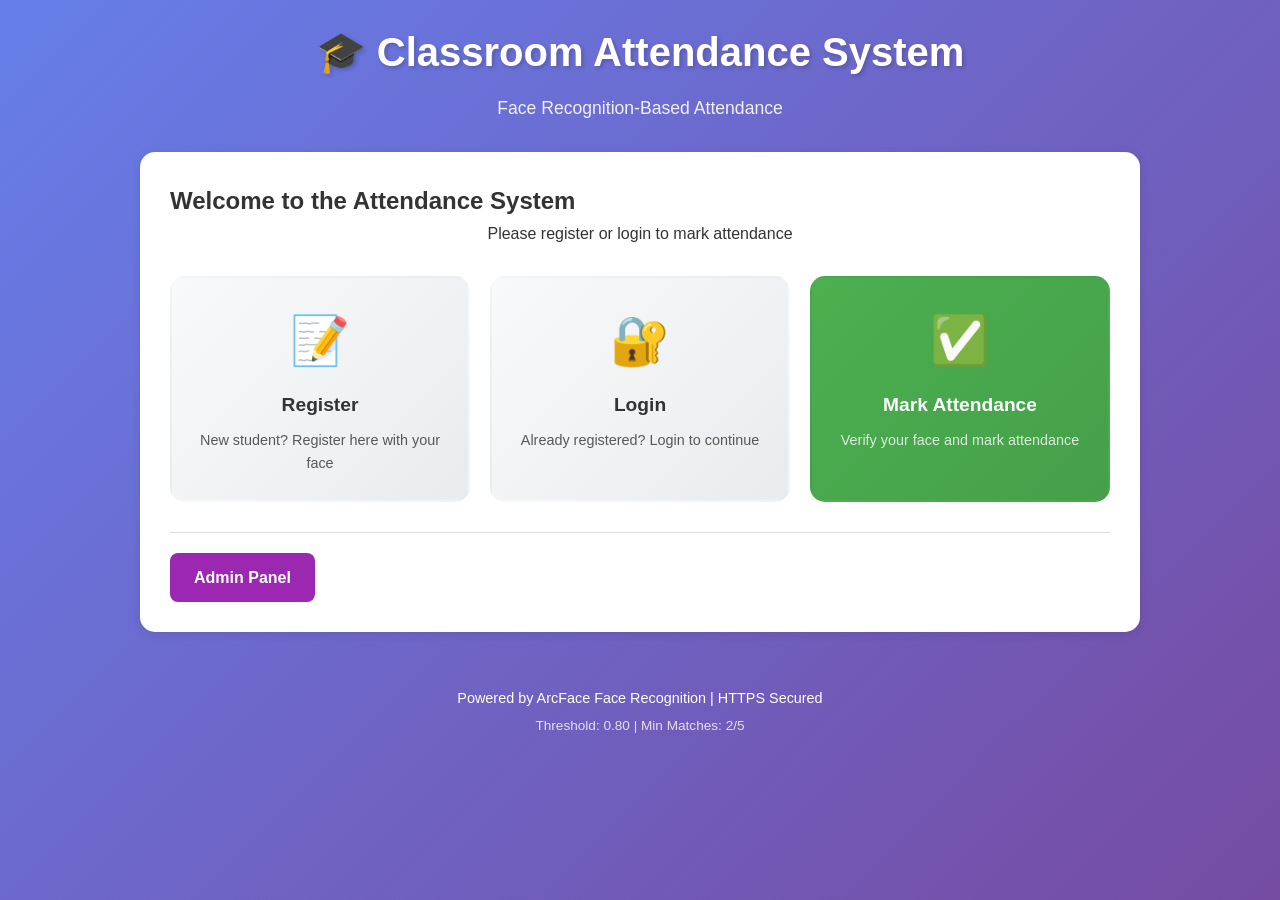
<file: frontend/index.html>
<!DOCTYPE html>
<html lang="en">
<head>
    <meta charset="UTF-8">
    <meta name="viewport" content="width=device-width, initial-scale=1.0">
    <title>Attendance System - Student Portal</title>
    <link rel="stylesheet" href="styles.css">
</head>
<body>
    <div class="container">
        <header>
            <h1>🎓 Classroom Attendance System</h1>
            <p class="subtitle">Face Recognition-Based Attendance</p>
        </header>

        <div id="message" class="message"></div>

        <div class="card">
            <div id="welcome-section">
                <h2>Welcome to the Attendance System</h2>
                <p id="student-info" class="welcome-text"></p>
                
                <div class="home-actions">
                    <a href="register.html" class="action-card">
                        <div class="action-icon">📝</div>
                        <h3>Register</h3>
                        <p>New student? Register here with your face</p>
                    </a>
                    
                    <a href="login.html" class="action-card">
                        <div class="action-icon">🔐</div>
                        <h3>Login</h3>
                        <p>Already registered? Login to continue</p>
                    </a>
                    
                    <a href="attendance.html" class="action-card action-primary">
                        <div class="action-icon">✅</div>
                        <h3>Mark Attendance</h3>
                        <p>Verify your face and mark attendance</p>
                    </a>
                </div>

                <div class="button-group admin-link">
                    <a href="admin.html" class="btn btn-admin">Admin Panel</a>
                </div>
            </div>
        </div>

        <footer>
            <p>Powered by ArcFace Face Recognition | HTTPS Secured</p>
            <p class="config-info">
                Threshold: <span id="threshold-display">0.80</span> | 
                Min Matches: <span id="matches-display">2/5</span>
            </p>
        </footer>
    </div>

    <script src="config.js"></script>
    <script src="utils.js"></script>
    <script>
        // Simple init for home page
        document.addEventListener('DOMContentLoaded', function() {
            // Check if functions are loaded
            if (typeof getStudentData === 'function') {
                const studentData = getStudentData();
                const studentInfo = document.getElementById('student-info');
                
                if (studentData && studentData.usn) {
                    studentInfo.innerHTML = `
                        <span class="logged-in-badge">✓ Logged in as: ${studentData.name || studentData.usn}</span>
                    `;
                } else {
                    studentInfo.textContent = 'Please register or login to mark attendance';
                }
            } else {
                console.error('Utils not loaded properly');
                document.getElementById('student-info').textContent = 'Please register or login to mark attendance';
            }
        });
    </script>
</body>
</html>
</file>
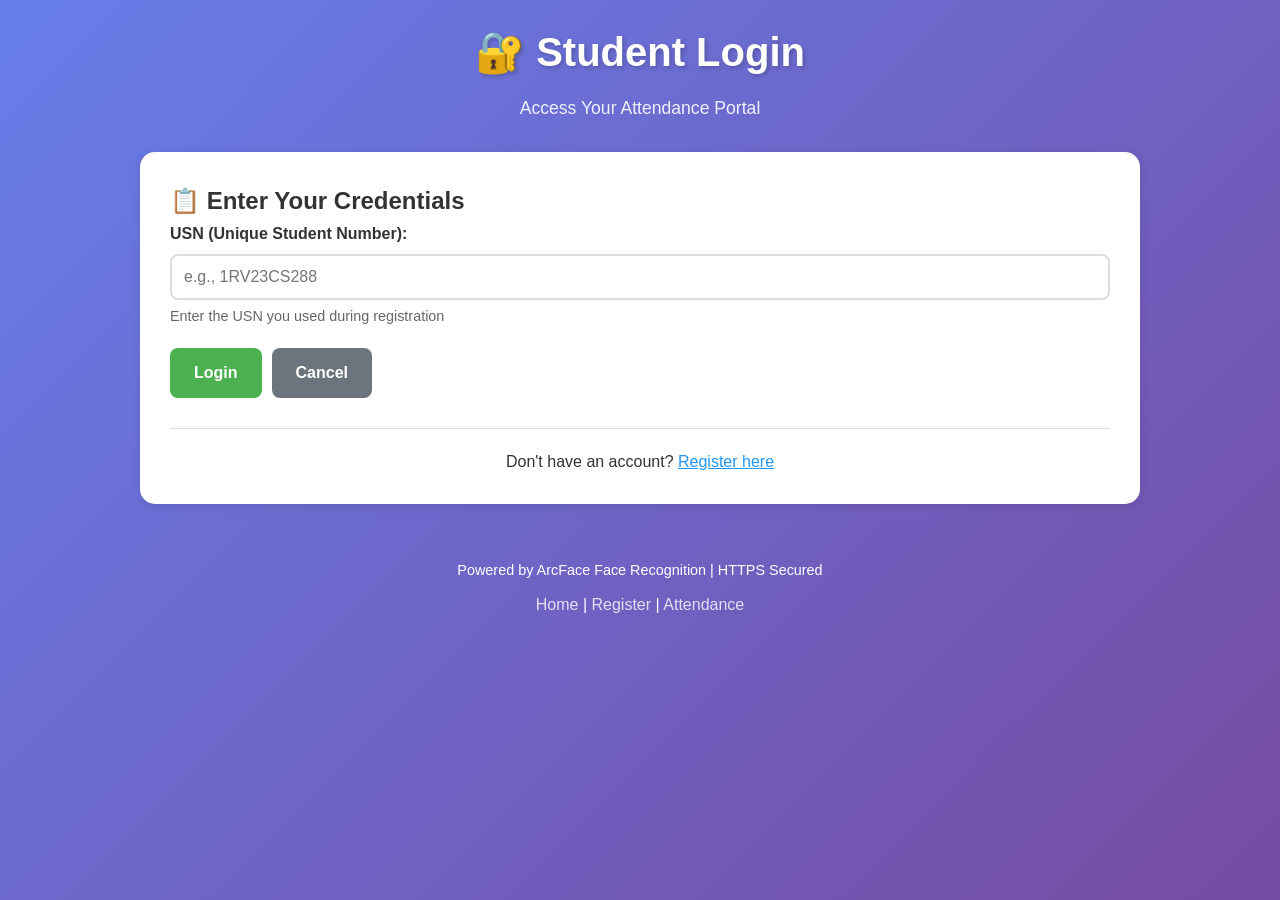
<file: frontend/login.html>
<!DOCTYPE html>
<html lang="en">
<head>
    <meta charset="UTF-8">
    <meta name="viewport" content="width=device-width, initial-scale=1.0">
    <title>Login - Attendance System</title>
    <link rel="stylesheet" href="styles.css">
</head>
<body>
    <div class="container">
        <header>
            <h1>🔐 Student Login</h1>
            <p class="subtitle">Access Your Attendance Portal</p>
        </header>

        <div id="message" class="message"></div>

        <div class="card">
            <div id="login-section">
                <h2>📋 Enter Your Credentials</h2>
                <form id="login-form">
                    <div class="form-group">
                        <label for="login-usn">USN (Unique Student Number):</label>
                        <input 
                            type="text" 
                            id="login-usn" 
                            placeholder="e.g., 1RV23CS288"
                            required
                            maxlength="20"
                            autocomplete="username"
                        >
                        <small>Enter the USN you used during registration</small>
                    </div>

                    <div class="button-group">
                        <button type="submit" id="login-btn" class="btn btn-primary">Login</button>
                        <a href="index.html" class="btn btn-secondary">Cancel</a>
                    </div>
                </form>

                <div class="login-footer">
                    <p>Don't have an account? <a href="register.html">Register here</a></p>
                </div>
            </div>

            <!-- Logged In Section -->
            <div id="logged-in-section" class="hidden">
                <div class="profile-card">
                    <div class="profile-icon">👤</div>
                    <h2>Welcome Back!</h2>
                    <div id="student-details"></div>
                    <div class="button-group">
                        <a href="attendance.html" class="btn btn-success">Mark Attendance</a>
                        <button id="logout-btn" class="btn btn-secondary">Logout</button>
                    </div>
                </div>
            </div>
        </div>

        <footer>
            <p>Powered by ArcFace Face Recognition | HTTPS Secured</p>
            <div class="nav-links">
                <a href="index.html">Home</a> |
                <a href="register.html">Register</a> |
                <a href="attendance.html">Attendance</a>
            </div>
        </footer>
    </div>

    <script src="config.js"></script>
    <script src="utils.js"></script>
    <script src="login.js"></script>
</body>
</html>
</file>
<file: frontend/styles.css>
/**
 * Styles for the Attendance System
 * Modern, clean design with focus on usability
 */

:root {
    --primary-color: #4CAF50;
    --secondary-color: #2196F3;
    --success-color: #4CAF50;
    --error-color: #f44336;
    --warning-color: #ff9800;
    --text-color: #333;
    --bg-color: #f5f5f5;
    --card-bg: #ffffff;
    --border-color: #ddd;
    --shadow: 0 2px 10px rgba(0, 0, 0, 0.1);
}

* {
    margin: 0;
    padding: 0;
    box-sizing: border-box;
}

body {
    font-family: 'Segoe UI', Tahoma, Geneva, Verdana, sans-serif;
    background: linear-gradient(135deg, #667eea 0%, #764ba2 100%);
    color: var(--text-color);
    line-height: 1.6;
    min-height: 100vh;
    padding: 20px;
}

.container {
    max-width: 1000px;
    margin: 0 auto;
}

/* Header */
header {
    text-align: center;
    color: white;
    margin-bottom: 30px;
}

header h1 {
    font-size: 2.5rem;
    margin-bottom: 10px;
    text-shadow: 2px 2px 4px rgba(0, 0, 0, 0.2);
}

.subtitle {
    font-size: 1.1rem;
    opacity: 0.9;
}

/* Card */
.card {
    background: var(--card-bg);
    border-radius: 15px;
    padding: 30px;
    box-shadow: var(--shadow);
    margin-bottom: 20px;
}

/* Messages */
.message {
    padding: 20px 25px;
    border-radius: 12px;
    margin-bottom: 20px;
    display: none;
    font-weight: 500;
    text-align: left;
    position: relative;
    box-shadow: 0 4px 12px rgba(0, 0, 0, 0.15);
    transition: opacity 0.3s ease, transform 0.3s ease;
    transform: translateY(0);
    opacity: 1;
}

.message.hidden {
    display: none !important;
}

.message-close {
    position: absolute;
    top: 10px;
    right: 15px;
    background: none;
    border: none;
    font-size: 28px;
    cursor: pointer;
    color: inherit;
    opacity: 0.6;
    line-height: 1;
    padding: 0;
    width: 30px;
    height: 30px;
    transition: opacity 0.2s;
}

.message-close:hover {
    opacity: 1;
}

.message-title {
    font-size: 1.4em;
    font-weight: bold;
    margin-bottom: 12px;
    padding-right: 30px;
}

.message-body {
    font-size: 1em;
    line-height: 1.8;
    padding-right: 10px;
}

.message.success,
.message.message-success {
    background: linear-gradient(135deg, #d4edda 0%, #c3e6cb 100%);
    color: #155724;
    border: 3px solid #28a745;
    animation: slideInSuccess 0.4s ease;
}

.message.error,
.message.message-error {
    background: linear-gradient(135deg, #f8d7da 0%, #f5c6cb 100%);
    color: #721c24;
    border: 3px solid #dc3545;
    animation: slideInError 0.4s ease;
}

.message.message-info {
    background: linear-gradient(135deg, #d1ecf1 0%, #bee5eb 100%);
    color: #0c5460;
    border: 3px solid #17a2b8;
    animation: slideInInfo 0.4s ease;
}

.message.message-warning {
    background: linear-gradient(135deg, #fff3cd 0%, #ffeaa7 100%);
    color: #856404;
    border: 3px solid #ffc107;
    animation: slideInInfo 0.4s ease;
}

.feedback-success-icon,
.feedback-error-icon,
.feedback-info-icon {
    font-size: 3em;
    text-align: center;
    margin-bottom: 15px;
    animation: scaleIn 0.5s ease;
}

.feedback-success-icon {
    color: #28a745;
}

.feedback-error-icon {
    color: #dc3545;
}

.feedback-info-icon {
    color: #17a2b8;
}

.feedback-note {
    margin-top: 15px;
    padding: 12px;
    background: rgba(0, 0, 0, 0.05);
    border-radius: 6px;
    font-style: italic;
    border-left: 4px solid currentColor;
}

.verification-details {
    background: rgba(0, 0, 0, 0.05);
    padding: 15px;
    border-radius: 8px;
    margin: 15px 0;
}

.detail-row {
    display: flex;
    justify-content: space-between;
    align-items: center;
    padding: 8px 0;
    border-bottom: 1px solid rgba(0, 0, 0, 0.1);
}

.detail-row:last-child {
    border-bottom: none;
}

.detail-label {
    font-weight: 600;
    flex: 1;
}

.detail-value {
    font-size: 1.2em;
    font-weight: bold;
    margin: 0 10px;
}

.detail-value.pass {
    color: #28a745;
}

.detail-value.fail {
    color: #dc3545;
}

.detail-required {
    color: #666;
    font-size: 0.9em;
}

@keyframes slideInSuccess {
    from {
        opacity: 0;
        transform: translateY(-20px);
    }
    to {
        opacity: 1;
        transform: translateY(0);
    }
}

@keyframes slideInError {
    from {
        opacity: 0;
        transform: translateX(-20px);
    }
    to {
        opacity: 1;
        transform: translateX(0);
    }
}

@keyframes slideInInfo {
    from {
        opacity: 0;
        transform: scale(0.95);
    }
    to {
        opacity: 1;
        transform: scale(1);
    }
}

@keyframes scaleIn {
    from {
        transform: scale(0);
    }
    to {
        transform: scale(1);
    }
}

/* Buttons */
.btn {
    padding: 12px 24px;
    border: none;
    border-radius: 8px;
    font-size: 1rem;
    font-weight: 600;
    cursor: pointer;
    transition: all 0.3s ease;
    text-decoration: none;
    display: inline-block;
    text-align: center;
}

.btn:hover {
    transform: translateY(-2px);
    box-shadow: 0 4px 12px rgba(0, 0, 0, 0.15);
}

.btn:disabled {
    opacity: 0.5;
    cursor: not-allowed;
    transform: none;
}

.btn-primary {
    background: var(--primary-color);
    color: white;
}

.btn-primary:hover {
    background: #45a049;
}

.btn-secondary {
    background: #6c757d;
    color: white;
}

.btn-secondary:hover {
    background: #5a6268;
}

.btn-success {
    background: var(--success-color);
    color: white;
}

.btn-success:hover {
    background: #45a049;
}

.btn-admin {
    background: #9c27b0;
    color: white;
}

.btn-admin:hover {
    background: #7b1fa2;
}

.button-group {
    display: flex;
    gap: 10px;
    margin-top: 20px;
    flex-wrap: wrap;
}

/* Form Elements */
.form-group {
    margin-bottom: 20px;
}

.form-group label {
    display: block;
    margin-bottom: 8px;
    font-weight: 600;
    color: var(--text-color);
}

.form-group input[type="text"],
.form-group input[type="password"],
.form-group input[type="date"] {
    width: 100%;
    padding: 12px;
    border: 2px solid var(--border-color);
    border-radius: 8px;
    font-size: 1rem;
    transition: border-color 0.3s;
}

.form-group input:focus {
    outline: none;
    border-color: var(--primary-color);
}

.form-group small {
    display: block;
    margin-top: 5px;
    color: #666;
    font-size: 0.9rem;
}

/* Video and Camera */
.video-container {
    position: relative;
    background: #000;
    border-radius: 12px;
    overflow: hidden;
    margin: 20px 0;
    max-width: 640px;
    margin-left: auto;
    margin-right: auto;
}

.video-container video {
    width: 100%;
    display: block;
}

.video-container canvas {
    position: absolute;
    top: 0;
    left: 0;
    width: 100%;
    height: 100%;
}

/* Progress Bar */
.progress-container {
    margin: 20px 0;
}

.progress-bar {
    width: 0%;
    height: 30px;
    background: linear-gradient(90deg, var(--primary-color), var(--secondary-color));
    border-radius: 15px;
    transition: width 0.3s ease;
    box-shadow: 0 2px 5px rgba(0, 0, 0, 0.1);
}

#progress-text {
    text-align: center;
    margin-top: 10px;
    font-weight: 600;
    color: var(--text-color);
}

/* Status Text */
.status-text {
    text-align: center;
    padding: 12px;
    background: rgba(33, 150, 243, 0.1);
    border-radius: 8px;
    font-weight: 500;
    color: var(--secondary-color);
    margin: 15px 0;
    border-left: 4px solid var(--secondary-color);
}

#capture-status {
    text-align: center;
    padding: 12px;
    background: rgba(76, 175, 80, 0.1);
    border-radius: 8px;
    font-weight: 500;
    color: var(--primary-color);
    margin: 15px 0;
    border-left: 4px solid var(--primary-color);
}

/* Hidden class */
.hidden {
    display: none !important;
}

/* Footer */
footer {
    text-align: center;
    color: white;
    margin-top: 30px;
    padding: 20px;
}

footer p {
    margin: 5px 0;
    font-size: 0.9rem;
}

.config-info {
    opacity: 0.8;
    font-size: 0.85rem;
}

/* Admin Panel Specific Styles */
.admin-header {
    display: flex;
    justify-content: space-between;
    align-items: center;
    margin-bottom: 20px;
    padding-bottom: 15px;
    border-bottom: 2px solid var(--border-color);
}

.stats-grid {
    display: grid;
    grid-template-columns: repeat(auto-fit, minmax(200px, 1fr));
    gap: 20px;
    margin-bottom: 30px;
}

.stat-card {
    background: linear-gradient(135deg, #667eea 0%, #764ba2 100%);
    color: white;
    padding: 25px;
    border-radius: 12px;
    text-align: center;
    box-shadow: 0 4px 6px rgba(0, 0, 0, 0.1);
}

.stat-card h3 {
    font-size: 2.5rem;
    margin-bottom: 10px;
}

.stat-card p {
    font-size: 1rem;
    opacity: 0.9;
}

.filters {
    background: #f8f9fa;
    padding: 20px;
    border-radius: 12px;
    margin-bottom: 30px;
}

.filters h3 {
    margin-bottom: 15px;
}

.filter-group {
    display: grid;
    grid-template-columns: repeat(auto-fit, minmax(200px, 1fr));
    gap: 15px;
    align-items: end;
}

/* Table */
.table-container {
    margin: 30px 0;
    overflow-x: auto;
}

.table-header {
    display: flex;
    justify-content: space-between;
    align-items: center;
    margin-bottom: 15px;
}

table {
    width: 100%;
    border-collapse: collapse;
    background: white;
    border-radius: 8px;
    overflow: hidden;
    box-shadow: 0 2px 4px rgba(0, 0, 0, 0.1);
}

thead {
    background: linear-gradient(135deg, #667eea 0%, #764ba2 100%);
    color: white;
}

th {
    padding: 15px;
    text-align: left;
    font-weight: 600;
}

td {
    padding: 12px 15px;
    border-bottom: 1px solid var(--border-color);
}

tbody tr:hover {
    background: #f8f9fa;
}

.text-center {
    text-align: center;
}

.status-badge {
    display: inline-block;
    padding: 5px 12px;
    border-radius: 20px;
    font-size: 0.9rem;
    font-weight: 600;
}

.status-badge.present {
    background: #d4edda;
    color: #155724;
}

.status-badge.absent {
    background: #f8d7da;
    color: #721c24;
}

/* Export Section */
.export-section {
    background: #f8f9fa;
    padding: 20px;
    border-radius: 12px;
    margin-top: 30px;
}

.export-section h3 {
    margin-bottom: 15px;
}

/* Configuration Display */
.config-display {
    background: #f8f9fa;
    padding: 20px;
    border-radius: 8px;
}

.config-display p {
    margin: 10px 0;
    font-size: 1rem;
}

.config-display strong {
    color: var(--primary-color);
}

/* Home Page Action Cards */
.home-actions {
    display: grid;
    grid-template-columns: repeat(auto-fit, minmax(200px, 1fr));
    gap: 20px;
    margin: 30px 0;
}

.action-card {
    display: flex;
    flex-direction: column;
    align-items: center;
    padding: 25px 20px;
    background: linear-gradient(135deg, #f8f9fa 0%, #e9ecef 100%);
    border-radius: 15px;
    text-decoration: none;
    color: var(--text-color);
    transition: all 0.3s ease;
    border: 2px solid transparent;
}

.action-card:hover {
    transform: translateY(-5px);
    box-shadow: 0 10px 25px rgba(0, 0, 0, 0.15);
    border-color: var(--primary-color);
}

.action-card.action-primary {
    background: linear-gradient(135deg, #4CAF50 0%, #45a049 100%);
    color: white;
}

.action-card.action-primary:hover {
    border-color: #2e7d32;
}

.action-icon {
    font-size: 3rem;
    margin-bottom: 10px;
}

.action-card h3 {
    font-size: 1.2rem;
    margin-bottom: 8px;
}

.action-card p {
    font-size: 0.9rem;
    opacity: 0.8;
    text-align: center;
}

.admin-link {
    margin-top: 20px;
    padding-top: 20px;
    border-top: 1px solid var(--border-color);
}

.welcome-text {
    text-align: center;
    margin-bottom: 10px;
}

.logged-in-badge {
    display: inline-block;
    background: linear-gradient(135deg, #4CAF50 0%, #45a049 100%);
    color: white;
    padding: 8px 15px;
    border-radius: 20px;
    font-size: 0.9rem;
}

/* Form Row (side by side fields) */
.form-row {
    display: grid;
    grid-template-columns: 1fr 1fr;
    gap: 15px;
}

/* Profile Card */
.profile-card {
    text-align: center;
    padding: 20px;
}

.profile-icon {
    font-size: 4rem;
    margin-bottom: 15px;
}

/* Student Details */
.detail-row {
    display: flex;
    justify-content: space-between;
    padding: 10px 0;
    border-bottom: 1px solid var(--border-color);
}

.detail-row:last-child {
    border-bottom: none;
}

.detail-label {
    font-weight: 600;
    color: #666;
}

.detail-value {
    font-weight: 500;
    color: var(--text-color);
}

/* Student Info Card */
.student-info-card {
    background: linear-gradient(135deg, #e3f2fd 0%, #bbdefb 100%);
    border-radius: 10px;
    padding: 15px 20px;
    margin-bottom: 20px;
}

.student-info-card h3 {
    margin-bottom: 10px;
    color: #1565c0;
}

/* Info Container */
.info-container {
    text-align: center;
    padding: 40px 20px;
}

.info-icon {
    font-size: 4rem;
    margin-bottom: 15px;
}

/* Success Container */
.success-container {
    text-align: center;
    padding: 40px 20px;
}

.success-icon {
    font-size: 5rem;
    margin-bottom: 15px;
}

/* Login Footer */
.login-footer {
    text-align: center;
    margin-top: 30px;
    padding-top: 20px;
    border-top: 1px solid var(--border-color);
}

.login-footer a {
    color: var(--secondary-color);
    font-weight: 500;
}

/* Navigation Links */
.nav-links {
    margin-top: 10px;
}

.nav-links a {
    color: white;
    text-decoration: none;
    opacity: 0.8;
    transition: opacity 0.2s;
}

.nav-links a:hover {
    opacity: 1;
    text-decoration: underline;
}

/* Status Text Variants */
.status-text.status-ready {
    color: var(--success-color);
    font-weight: 600;
}

/* Large Button */
.btn-large {
    padding: 18px 40px;
    font-size: 1.2rem;
}

.btn-icon {
    margin-right: 8px;
}

/* Responsive Design */
@media (max-width: 768px) {
    header h1 {
        font-size: 2rem;
    }
    
    .card {
        padding: 20px;
    }
    
    .button-group {
        flex-direction: column;
    }
    
    .btn {
        width: 100%;
    }
    
    .stats-grid {
        grid-template-columns: 1fr;
    }
    
    .filter-group {
        grid-template-columns: 1fr;
    }
    
    .admin-header {
        flex-direction: column;
        gap: 15px;
    }

    .form-row {
        grid-template-columns: 1fr;
    }

    .home-actions {
        grid-template-columns: 1fr;
    }
}

/* Animations */
@keyframes fadeIn {
    from {
        opacity: 0;
        transform: translateY(20px);
    }
    to {
        opacity: 1;
        transform: translateY(0);
    }
}

.card {
    animation: fadeIn 0.5s ease;
}

/* Loading Spinner */
.spinner {
    border: 3px solid #f3f3f3;
    border-top: 3px solid var(--primary-color);
    border-radius: 50%;
    width: 40px;
    height: 40px;
    animation: spin 1s linear infinite;
    margin: 20px auto;
}

@keyframes spin {
    0% { transform: rotate(0deg); }
    100% { transform: rotate(360deg); }
}
</file>
